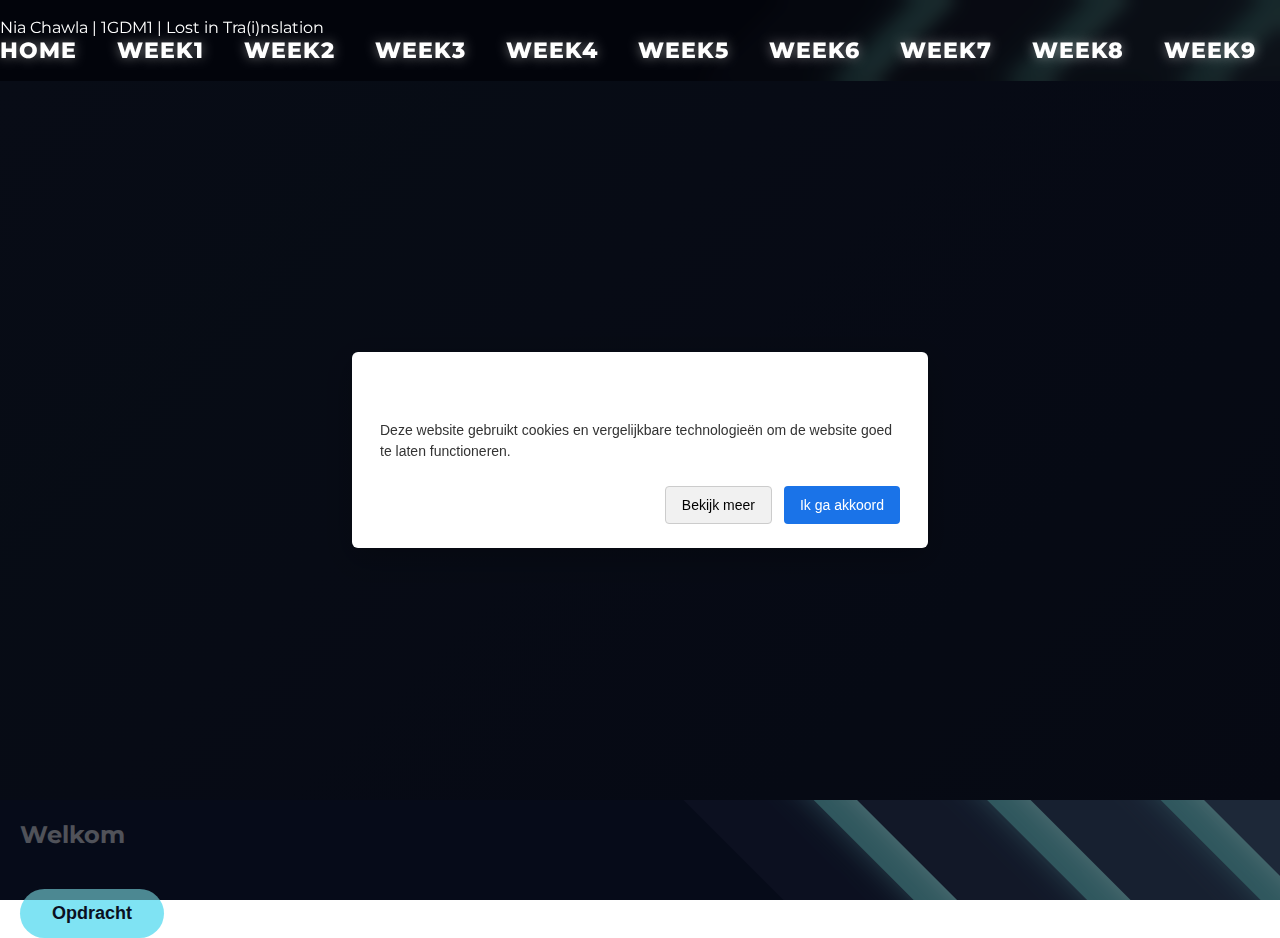
<file: index.html>
<!DOCTYPE html>
<html lang="en">
<head>
    <meta charset="UTF-8">
    <meta name="viewport" content="width=device-width, initial-scale=1.0">
    <title>Home</title>

    <link rel="stylesheet" href="assets/styles.css">
    <link rel="stylesheet" href="assets/flexboxes.css">
    <link rel="stylesheet" href="assets/nav.css">
    <link rel="stylesheet" href="assets/typography.css">

    <!-- Cookie CSS (mag ook in styles.css) -->
    <style>
        #cookie-overlay {
            display: none;
            position: fixed;
            inset: 0;
            background: rgba(0, 0, 0, 0.4);
            z-index: 9999;
            align-items: center;
            justify-content: center;
        }

        #cookie-modal {
            background: #ffffff;
            padding: 24px 28px;
            max-width: 520px;
            border-radius: 6px;
            box-shadow: 0 10px 30px rgba(0, 0, 0, 0.2);
        }

        .cookie-buttons {
            display: flex;
            justify-content: flex-end;
            gap: 12px;
            margin-top: 24px;
        }

        .cookie-buttons button {
            padding: 10px 16px;
            cursor: pointer;
        }

        .cookie-buttons .primary {
            background: #1a73e8;
            color: white;
            border: none;
        }

        .cookie-buttons .secondary {
            background: #f1f1f1;
            border: 1px solid #ccc;
        }
    </style>
</head>

<body>

<!-- ⭐ COOKIE VENSTER -->
<div id="cookie-overlay">
    <div id="cookie-modal">
        <h2>Voordat u doorgaat</h2>
        <p>
            Deze website gebruikt cookies en vergelijkbare technologieën om de
            website goed te laten functioneren.
        </p>

        <div class="cookie-buttons">
            <button class="secondary">Bekijk meer</button>
            <button class="primary" onclick="closeCookie()">Ik ga akkoord</button>
        </div>
    </div>
</div>

<!-- ⭐ NAVIGATION BAR -->
<nav class="navbar">
    <div class="nav-title">Nia Chawla | 1GDM1 | Lost in Tra(i)nslation</div>
    <ul>
        <li><a href="index.html">home</a></li>
        <li><a href="week1.html">week1</a></li>
        <li><a href="week2.html">week2</a></li>
        <li><a href="week3.html">week3</a></li>
        <li><a href="week4.html">week4</a></li>
        <li><a href="week5.html">week5</a></li>
        <li><a href="week6.html">week6</a></li>
        <li><a href="week7.html">week7</a></li>
        <li><a href="week8.html">week8</a></li>
        <li><a href="week9.html">week9</a></li>
        <li><a href="week10.html">week10</a></li>
        <li><a href="week11.html">week11</a></li>
    </ul>
</nav>

<!-- ⭐ HERO SECTION -->
<section class="hero">
    <h1>Home</h1>
</section>

<!-- ⭐ CONTENT -->
<div class="container">
    <h2>Welkom</h2>

    <button class="opdracht-btn" onclick="openOpdrachtModal()">
        Opdracht
    </button>

    <div class="two-columns">
        <div class="column"></div>
        <div class="column"></div>
    </div>
</div>

<!-- ⭐ OPDRACHT MODAL -->
<div id="opdrachtModal" class="modal">
    <div class="modal-inner">
        <span class="close" onclick="closeOpdrachtModal()">&times;</span>

        <div class="modal-text wide">
            <h2>Opdracht</h2>
            <p>
                De opdracht draait om het ontwerpen van drie types informatieschermen
                voor een Belgisch treinstation (vertrekborden, perronschermen en
                passagiers-/wegwijsschermen).
            </p>
        </div>
    </div>
</div>

<!-- ⭐ SCRIPTS -->
<script>
    // Opdracht modal
    function openOpdrachtModal() {
        document.getElementById("opdrachtModal").style.display = "flex";
    }

    function closeOpdrachtModal() {
        document.getElementById("opdrachtModal").style.display = "none";
    }

    document.getElementById("opdrachtModal").addEventListener("click", (e) => {
        if (e.target.id === "opdrachtModal") {
            closeOpdrachtModal();
        }
    });

    // Cookie logic
    document.addEventListener("DOMContentLoaded", function () {
        const overlay = document.getElementById("cookie-overlay");
        const cookieAccepted = localStorage.getItem("cookieAccepted");

        if (cookieAccepted !== "true") {
            overlay.style.display = "flex";
        }
    });

    function closeCookie() {
        localStorage.setItem("cookieAccepted", "true");
        document.getElementById("cookie-overlay").style.display = "none";
    }
</script>

</body>
</html>
</file>
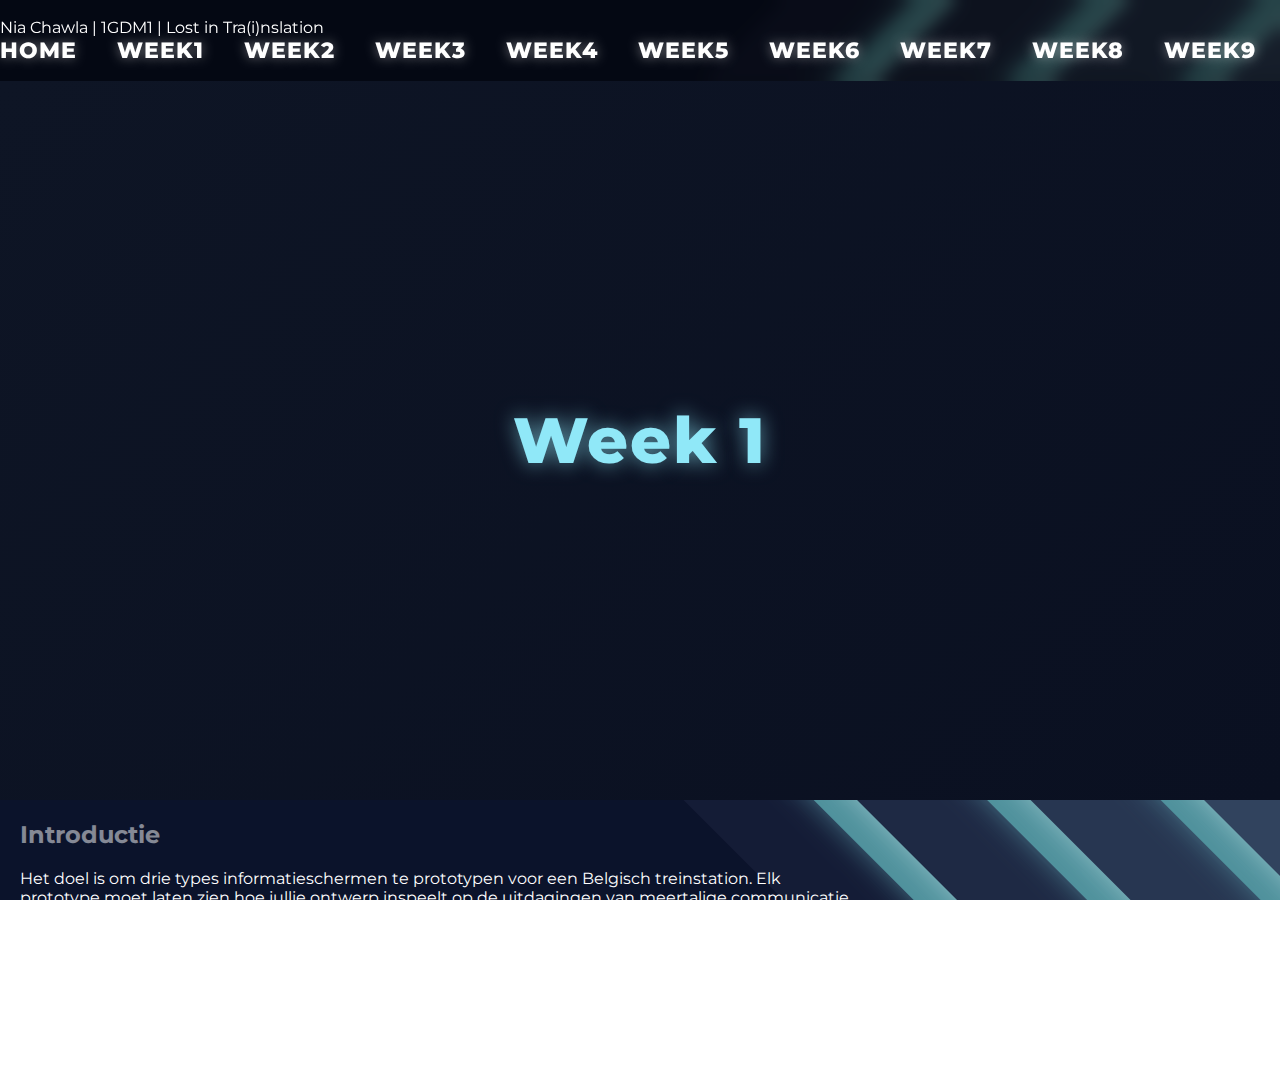
<file: week1.html>
<!DOCTYPE html>
<html lang="en">

<head>
    <meta charset="UTF-8">
    <meta name="viewport" content="width=device-width, initial-scale=1.0">
    <title>Week 1</title>

    <!-- CSS -->
    <link rel="stylesheet" href="assets/styles.css">
    <link rel="stylesheet" href="assets/flexboxes.css">
    <link rel="stylesheet" href="assets/nav.css">
    <link rel="stylesheet" href="assets/typography.css">
</head>

<body>

    <!-- ⭐ NAVIGATION BAR -->
    <nav class="navbar">
            <div class="nav-title">Nia Chawla | 1GDM1 | Lost in Tra(i)nslation</div>
        <ul>
            <li><a href="index.html">Home</a></li>
            <li><a href="week1.html">Week1</a></li>
            <li><a href="week2.html">Week2</a></li>
            <li><a href="week3.html">Week3</a></li>
            <li><a href="week4.html">Week4</a></li>
            <li><a href="week5.html">Week5</a></li>
            <li><a href="week6.html">Week6</a></li>
            <li><a href="week7.html">Week7</a></li>
            <li><a href="week8.html">Week8</a></li>
            <li><a href="week9.html">week9</a></li>
            <li><a href="week10.html">week10</a></li>
            <li><a href="week11.html">week11</a></li>
        </ul>
    </nav>

    <!-- ⭐ HERO SECTION -->
    <section class="hero">
        <h1>Week 1</h1>
    </section>

    <!-- ⭐ CONTENT -->
    <div class="container">
        <h2>Introductie</h2>
        <p>Het doel is om drie types
informatieschermen te prototypen voor een Belgisch treinstation. Elk prototype moet
laten zien hoe jullie ontwerp inspeelt op de uitdagingen van meertalige communicatie,
toegankelijkheid en bruikbaarheid.
Vertrekbord-scherm:
Toont aankomende treinen,
vertrektijden, bestemmingen en
perronnummers. Hoe kan dit duidelijk en
toegankelijk worden gemaakt in
Nederlands, Frans en Duits, ondersteund
door visuele aanwijzingen?
Perron-informatiescherm:
Geeft real-time updates over aankomsten,
vertragingen of last-minute
perronwijzigingen. Hoe kan het ontwerp
verwarring verminderen en duidelijkheid
bieden onder tijdsdruk?
Passagiersinformatie- / Wegwijsscherm:
Biedt contextuele informatie zoals
stationsnavigatie, aansluitingen of
noodmeldingen. Hoe kunnen symbolen
of niet-verbale elementen (iconen,
kleuren, lay-out) passagiers
ondersteunen die de taal niet spreken?
</p>

        <div class="two-columns">
            <div class="column"></div>
            <div class="column"></div>
        </div>
    </div>

</body>

</html>
</file>
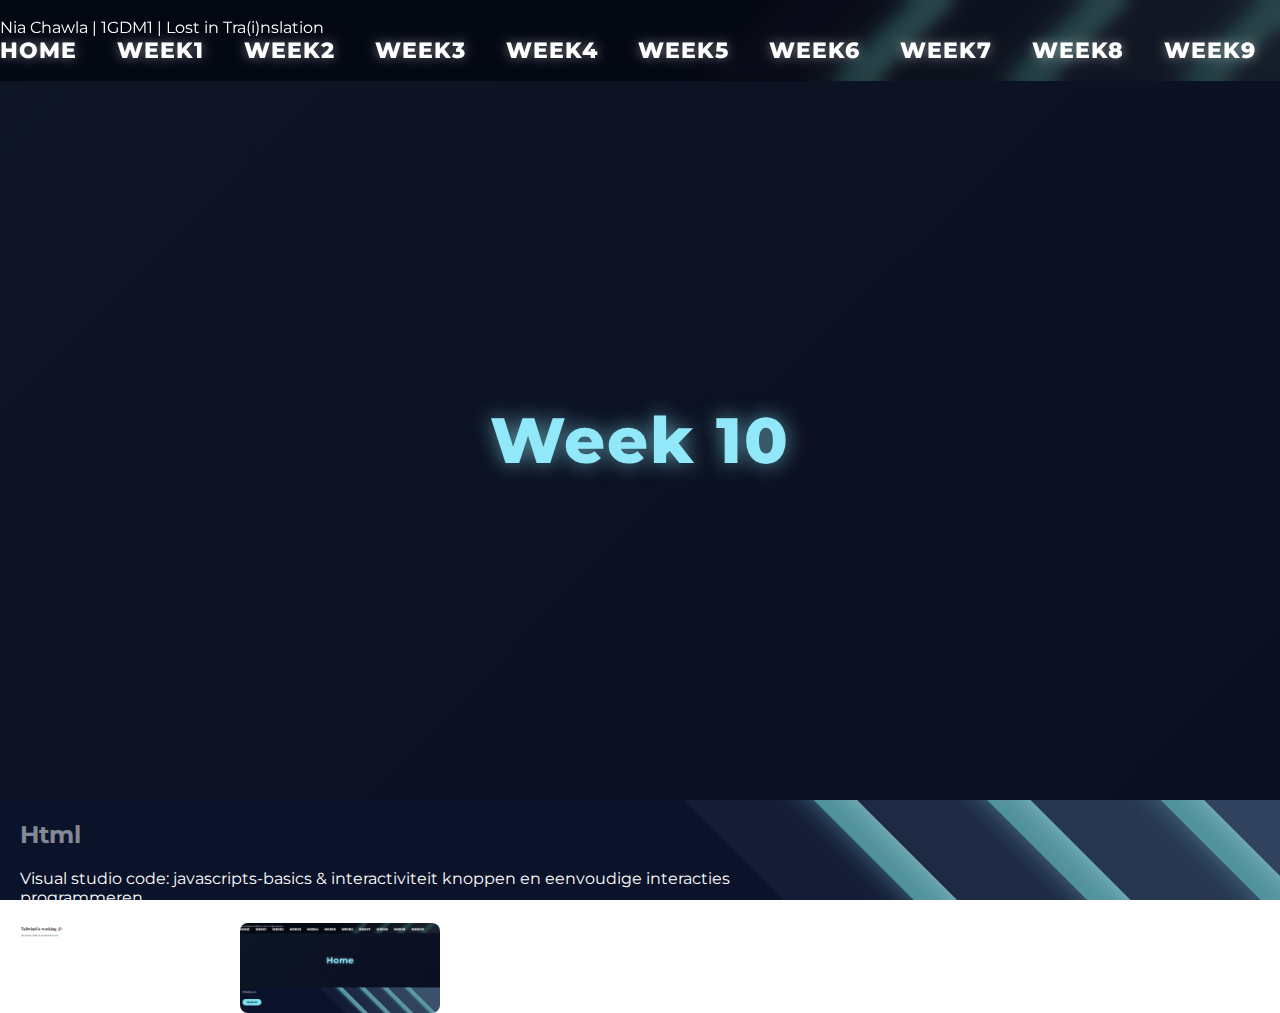
<file: week10.html>
<html lang="en">
<head>
    <meta charset="UTF-8">
    <meta name="viewport" content="width=device-width, initial-scale=1.0">
    <title>HTML & CSS</title>

    <!-- Link to your CSS file -->
    <link rel="stylesheet" href="assets/styles.css">
    <link rel="stylesheet" href="assets/flexboxes.css">
    <link rel="stylesheet" href="assets/nav.css">
    <link rel="stylesheet" href="assets/typography.css">
</head>
<body>
              <!-- ⭐ NAVIGATION BAR -->
    <nav class="navbar">
            <div class="nav-title">Nia Chawla | 1GDM1 | Lost in Tra(i)nslation</div>
        <ul>
            <li><a href="index.html">Home</a></li>
            <li><a href="week1.html">Week1</a></li>
            <li><a href="week2.html">Week2</a></li>
            <li><a href="week3.html">Week3</a></li>
            <li><a href="week4.html">Week4</a></li>
            <li><a href="week5.html">Week5</a></li>
            <li><a href="week6.html">Week6</a></li>
            <li><a href="week7.html">Week7</a></li>
            <li><a href="week8.html">Week8</a></li>
            <li><a href="week9.html">week9</a></li>
            <li><a href="week10.html">week10</a></li>
            <li><a href="week11.html">week11</a></li>       
        </ul>
    </nav>

    <!-- ⭐ HERO SECTION -->
    <section class="hero">
        <h1>Week 10</h1>
    </section>

    <!-- ⭐ CONTENT -->
    <div class="container">
        <h2>Html</h2>
        <p>Visual studio code: javascripts-basics & interactiviteit knoppen en eenvoudige interacties programmeren </p>

        <div class="screens-row">
            <img src="assets/treinscherm4.jpg" class="thumb"
                 data-text="Het eerste werkende tailwind document, vanaf hier kan ik mijn website gaan bouwen. Ik gooi mijn website document in het tailwind document en begin meer aanpassingen te maken. Werkende knoppen, werkende weken, home knop.">
                 <img src="assets/treinscherm5.jpg" class="thumb"
                 data-text="Het eerste werkende tailwind document, vanaf hier kan ik mijn website gaan bouwen. Ik gooi mijn website document in het tailwind document en begin meer aanpassingen te maken. Werkende knoppen, werkende weken, home knop.">
        </div>

    </div>

    <!-- ⭐ MODAL -->
    <div id="imgModal" class="modal">
        <span class="close" onclick="closeModal()">&times;</span>
        <span class="arrow left" onclick="prevImage()">&#10094;</span>
        <span class="arrow right" onclick="nextImage()">&#10095;</span>

        <div class="modal-inner">
            <img class="modal-content" id="modalImage">
            <div class="modal-text" id="modalText"></div>
        </div>
    </div>

    <script>
        const images = Array.from(document.querySelectorAll('.thumb'));
        let currentIndex = 0;

        images.forEach((img, index) => {
            img.addEventListener("click", () => {
                currentIndex = index;
                openModal(img.src, img.dataset.text);
            });
        });

        function openModal(src, text) {
            document.getElementById("modalImage").src = src;
            document.getElementById("modalText").textContent = text;
            document.getElementById("imgModal").style.display = "flex";
        }

        function closeModal() {
            document.getElementById("imgModal").style.display = "none";
        }

        function nextImage() {
            currentIndex = (currentIndex + 1) % images.length;
            const img = images[currentIndex];
            openModal(img.src, img.dataset.text);
        }

        function prevImage() {
            currentIndex = (currentIndex - 1 + images.length) % images.length;
            const img = images[currentIndex];
            openModal(img.src, img.dataset.text);
        }

        document.getElementById("imgModal").addEventListener("click", (e) => {
            if (e.target.id === "imgModal") closeModal();
        });
    </script>

</body>
</html>
</file>
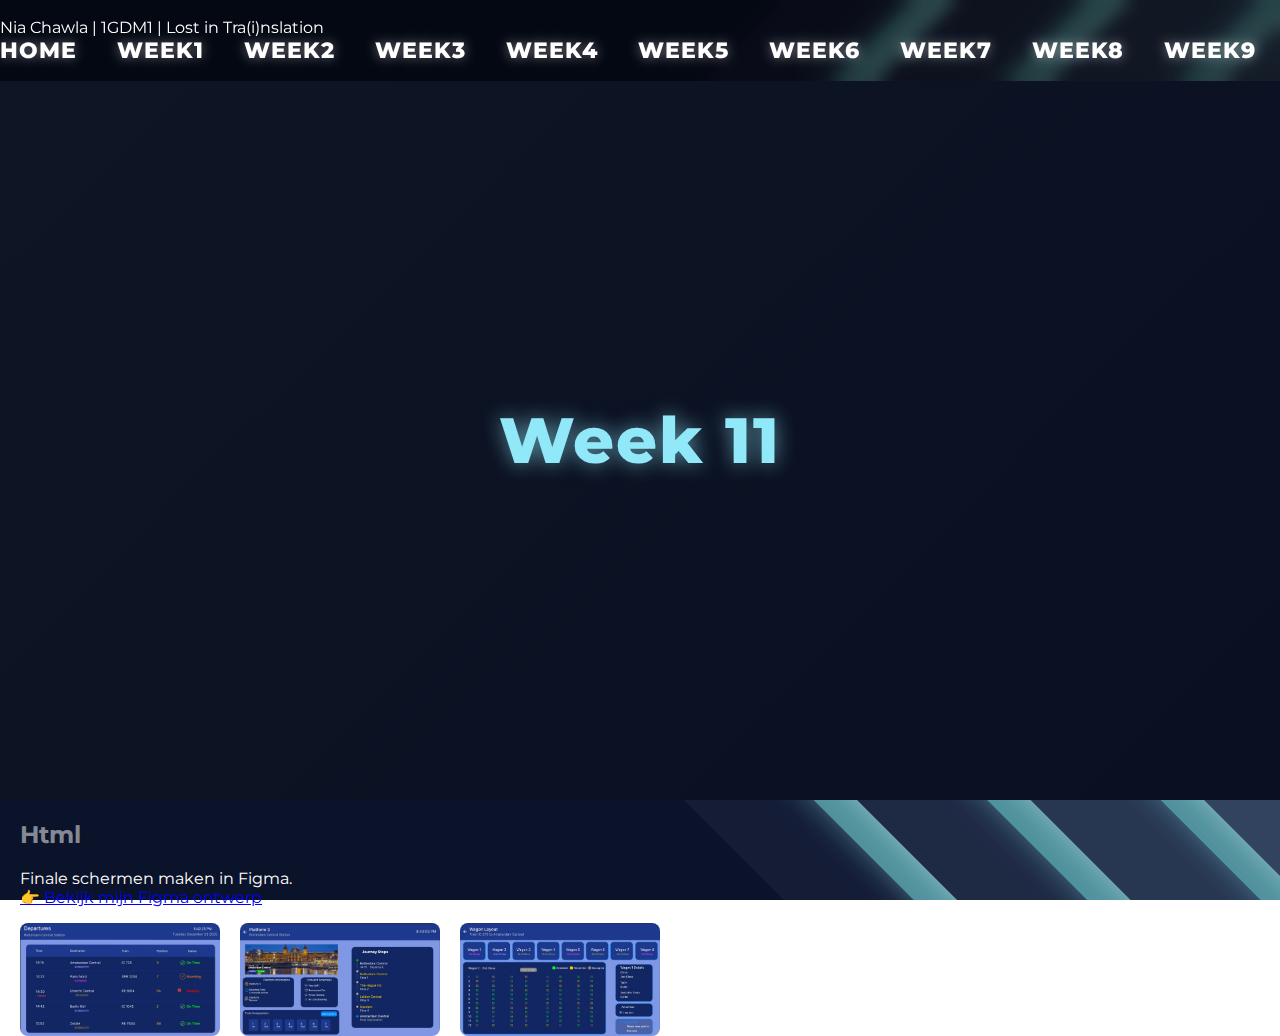
<file: week11.html>
<html lang="en">
<head>
    <meta charset="UTF-8">
    <meta name="viewport" content="width=device-width, initial-scale=1.0">
    <title>HTML & CSS</title>

    <!-- Link to your CSS file -->
    <link rel="stylesheet" href="assets/styles.css">
    <link rel="stylesheet" href="assets/flexboxes.css">
    <link rel="stylesheet" href="assets/nav.css">
    <link rel="stylesheet" href="assets/typography.css">
</head>
<body>
              <!-- ⭐ NAVIGATION BAR -->
    <nav class="navbar">
            <div class="nav-title">Nia Chawla | 1GDM1 | Lost in Tra(i)nslation</div>
        <ul>
            <li><a href="index.html">Home</a></li>
            <li><a href="week1.html">Week1</a></li>
            <li><a href="week2.html">Week2</a></li>
            <li><a href="week3.html">Week3</a></li>
            <li><a href="week4.html">Week4</a></li>
            <li><a href="week5.html">Week5</a></li>
            <li><a href="week6.html">Week6</a></li>
            <li><a href="week7.html">Week7</a></li>
            <li><a href="week8.html">Week8</a></li>
            <li><a href="week9.html">week9</a></li>
            <li><a href="week10.html">week10</a></li>
            <li><a href="week11.html">week11</a></li>        
        </ul>
    </nav>

    <!-- ⭐ HERO SECTION -->
    <section class="hero">
        <h1>Week 11</h1>
    </section>

    <!-- ⭐ CONTENT -->
    <div class="container">
        <h2>Html</h2>
        <p>
    Finale schermen maken in Figma. <br>
    <a href="https://www.figma.com/proto/dVjemvC5xJDuDlchLwNRuI/Figma-schermen?node-id=83-370&p=f&t=5tNjx4DAnwxpsGTj-1&scaling=contain&content-scaling=fixed&page-id=0%3A1"
       target="_blank">
        👉 Bekijk mijn Figma ontwerp
    </a>
</p>


        <div class="screens-row">
            <img src="assets/treinscherm6.jpg" class="thumb"
                 data-text="Mijn officiele vertrekbord. Volledig werkend en interactief, heel overzichtelijk en duidelijk. Goede kleuren combinatie, volledig mijn stijl. De icoontjes zijn voor extra duidelijkheid toegevoegd. Je kan ook zien welke trein vertraging heeft.">
            <img src="assets/treinscherm7.jpg" class="thumb"
                 data-text="Mijn perronbord, ook interactief en werkend, mooie foto's van het van het station van de eindhalte, zodat het duidelijk is waar ze naartoe gaan. Er staat duidelijk wat er in de trein beschikbaar is, de layout van de wagonnen is ook beschikbaar via een knop.">
                 <img src="assets/treinscherm8.jpg" class="thumb"
                 data-text="Het wagon scherm, 2 wagonnen zijn interactief gewoon voor variatie aan te tonen. De stoelen zijn overzichtelijk aan getoond bij elke wagon. Je kan ook zien welke stoelen beschikbaar, gereseveerd, of bezet zijn.">     
        </div>

    </div>

    <!-- ⭐ MODAL -->
    <div id="imgModal" class="modal">
        <span class="close" onclick="closeModal()">&times;</span>
        <span class="arrow left" onclick="prevImage()">&#10094;</span>
        <span class="arrow right" onclick="nextImage()">&#10095;</span>

        <div class="modal-inner">
            <img class="modal-content" id="modalImage">
            <div class="modal-text" id="modalText"></div>
        </div>
    </div>

    <script>
        const images = Array.from(document.querySelectorAll('.thumb'));
        let currentIndex = 0;

        images.forEach((img, index) => {
            img.addEventListener("click", () => {
                currentIndex = index;
                openModal(img.src, img.dataset.text);
            });
        });

        function openModal(src, text) {
            document.getElementById("modalImage").src = src;
            document.getElementById("modalText").textContent = text;
            document.getElementById("imgModal").style.display = "flex";
        }

        function closeModal() {
            document.getElementById("imgModal").style.display = "none";
        }

        function nextImage() {
            currentIndex = (currentIndex + 1) % images.length;
            const img = images[currentIndex];
            openModal(img.src, img.dataset.text);
        }

        function prevImage() {
            currentIndex = (currentIndex - 1 + images.length) % images.length;
            const img = images[currentIndex];
            openModal(img.src, img.dataset.text);
        }

        document.getElementById("imgModal").addEventListener("click", (e) => {
            if (e.target.id === "imgModal") closeModal();
        });
    </script>

</body>
</html>
</file>
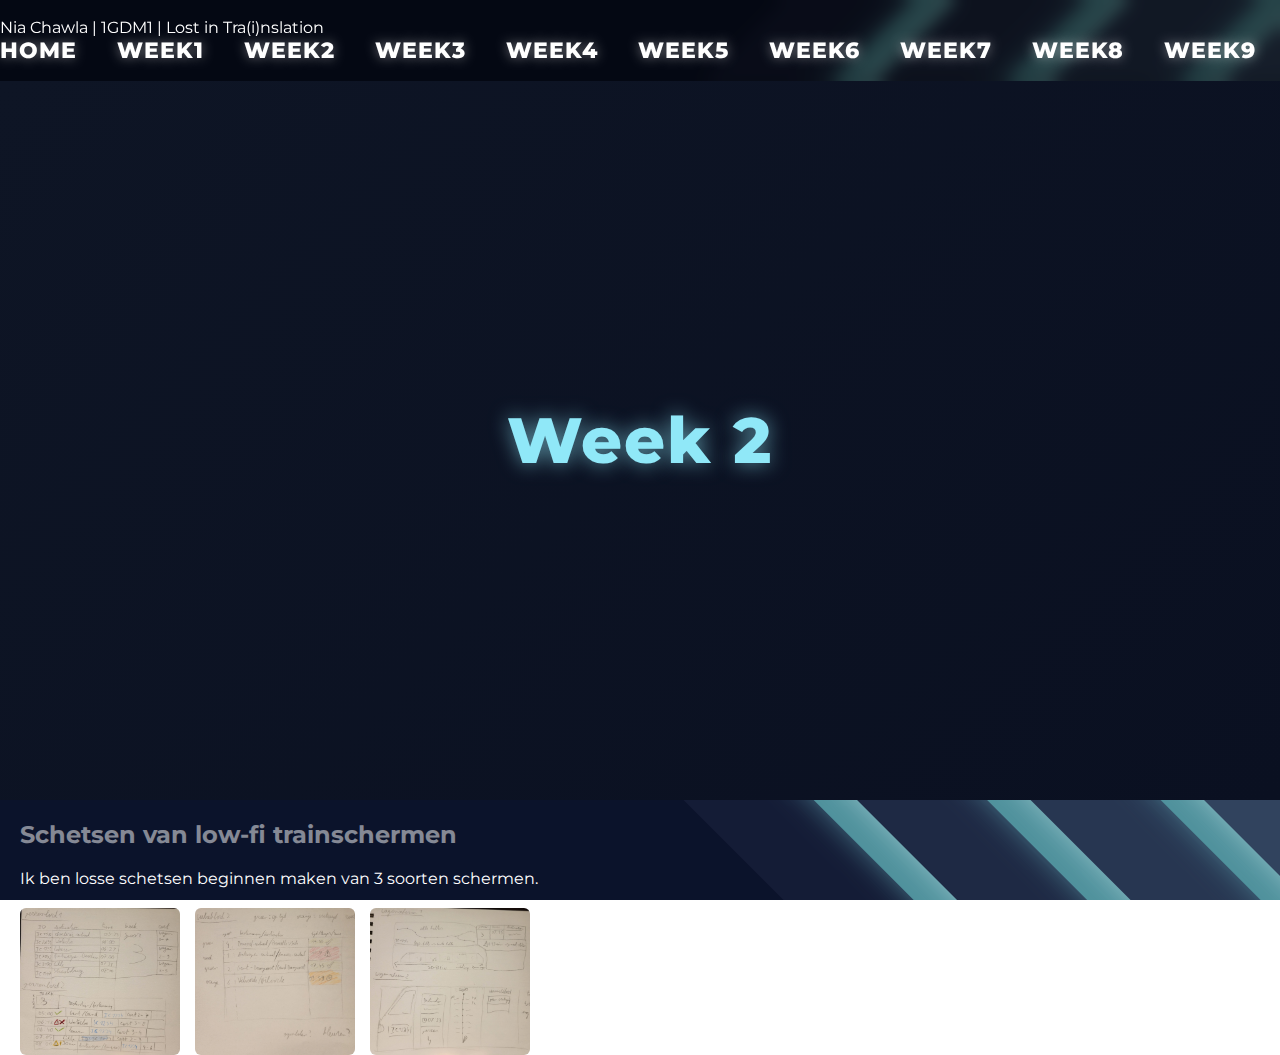
<file: week2.html>
<!DOCTYPE html>
<html lang="en">
<head>
    <meta charset="UTF-8">
    <meta name="viewport" content="width=device-width, initial-scale=1.0">
    <title>Week 2</title>

    <!-- CSS -->
    <link rel="stylesheet" href="assets/styles.css">
    <link rel="stylesheet" href="assets/flexboxes.css">
    <link rel="stylesheet" href="assets/nav.css">
    <link rel="stylesheet" href="assets/typography.css">

    <style>
        .screens-row {
            display: flex;
            gap: 15px;
            margin-top: 20px;
        }

        .thumb {
            width: 160px;
            cursor: pointer;
            border-radius: 6px;
            transition: 0.2s;
        }

        .thumb:hover {
            transform: scale(1.05);
        }

        .modal {
            display: none;
            position: fixed;
            inset: 0;
            background: rgba(0, 0, 0, 0.85);
            justify-content: center;
            align-items: center;
            z-index: 9999;
        }

        .modal-inner {
            display: flex;
            gap: 20px;
            background: rgba(39, 38, 38, 0.37);
            padding: 20px;
            border-radius: 8px;
            max-width: 80%;
        }

        /* Zorg dat modal BOVEN de navbar komt */
.modal {
    display: none;
    position: fixed;
    inset: 0;
    background: rgba(0, 0, 0, 0.85);
    justify-content: center;
    align-items: center;
    z-index: 99999; /* hoger dan navbar */
}

/* Afbeelding mooi laten passen */
.modal-content {
    width: auto;
    height: auto;
    max-width: 90vw;   /* veel breder */
    max-height: 90vh;  /* iets hoger */
    object-fit: contain;
    border-radius: 6px;
}

/* Close button altijd zichtbaar */
.close {
    position: fixed;
    top: 20px;
    right: 30px;
    font-size: 45px;
    color: white;
    cursor: pointer;
    z-index: 999999; /* helemaal bovenaan */
        }

        .modal-text {
            width: 250px;
            font-size: 16px;
            color: #ffffff;
        }

        .close {
            position: fixed;
            top: 20px;
            right: 30px;
            font-size: 40px;
            color: white;
            cursor: pointer;
        }

        .arrow {
            font-size: 50px;
            color: white;
            cursor: pointer;
            position: absolute;
            top: 50%;
            transform: translateY(-50%);
        }

        .left { left: 30px; }
        .right { right: 30px; }
    </style>
</head>

<body>

    <!-- ⭐ NAVIGATION BAR -->
    <nav class="navbar">
            <div class="nav-title">Nia Chawla | 1GDM1 | Lost in Tra(i)nslation</div>
        <ul> 
            <li><a href="index.html">Home</a></li>
            <li><a href="week1.html">Week1</a></li>
            <li><a href="week2.html">Week2</a></li>
            <li><a href="week3.html">Week3</a></li>
            <li><a href="week4.html">Week4</a></li>
            <li><a href="week5.html">Week5</a></li>
            <li><a href="week6.html">Week6</a></li>
            <li><a href="week7.html">Week7</a></li>
            <li><a href="week8.html">Week8</a></li>
            <li><a href="week9.html">week9</a></li>
            <li><a href="week10.html">week10</a></li>
            <li><a href="week11.html">week11</a></li>
        </ul>
    </nav>

    <!-- ⭐ HERO SECTION -->
    <section class="hero">
        <h1>Week 2</h1>
    </section>

    <!-- ⭐ CONTENT -->
    <div class="container">
        <h2>Schetsen van low-fi trainschermen</h2>
        <p>Ik ben losse schetsen beginnen maken van 3 soorten schermen.</p>

        <div class="screens-row">
            <img src="assets/Screenshot1.jpeg" class="thumb"
                 data-text="Mijn eerste schetsen van perron borden met basisinfo zoals tijd, bestemming en spoor. Kleuren en iconen gemengd want dat is simpel en begrijpbaar voor iedereen.">

            <img src="assets/Screenshot2.jpeg" class="thumb"
                 data-text="Een schets van een vertrekbord. Low-fi maar duidelijk. Meerdere aanpassingen nodig zoals specifieke belangrijke details, kleurcodes en iconen.">

            <img src="assets/Screenshot3.jpeg" class="thumb"
                 data-text="Twee schetsen van wagonschermen: wagonverdeling, begin/eindhaltes, route, treinnummer, icoontjes voor fietsers/rolstoelen en extra informatie.">
        </div>
    </div>

    <!-- ⭐ MODAL -->
    <div id="imgModal" class="modal">
        <span class="close" onclick="closeModal()">&times;</span>
        <span class="arrow left" onclick="prevImage()">&#10094;</span>
        <span class="arrow right" onclick="nextImage()">&#10095;</span>

        <div class="modal-inner">
            <img class="modal-content" id="modalImage">
            <div class="modal-text" id="modalText"></div>
        </div>
    </div>

    <script>
        const images = Array.from(document.querySelectorAll('.thumb'));
        let currentIndex = 0;

        images.forEach((img, index) => {
            img.addEventListener("click", () => {
                currentIndex = index;
                openModal(img.src, img.dataset.text);
            });
        });

        function openModal(src, text) {
            document.getElementById("modalImage").src = src;
            document.getElementById("modalText").textContent = text;
            document.getElementById("imgModal").style.display = "flex";
        }

        function closeModal() {
            document.getElementById("imgModal").style.display = "none";
        }

        function nextImage() {
            currentIndex = (currentIndex + 1) % images.length;
            const img = images[currentIndex];
            openModal(img.src, img.dataset.text);
        }

        function prevImage() {
            currentIndex = (currentIndex - 1 + images.length) % images.length;
            const img = images[currentIndex];
            openModal(img.src, img.dataset.text);
        }

        document.getElementById("imgModal").addEventListener("click", (e) => {
            if (e.target.id === "imgModal") closeModal();
        });
    </script>

</body>
</html>
</file>
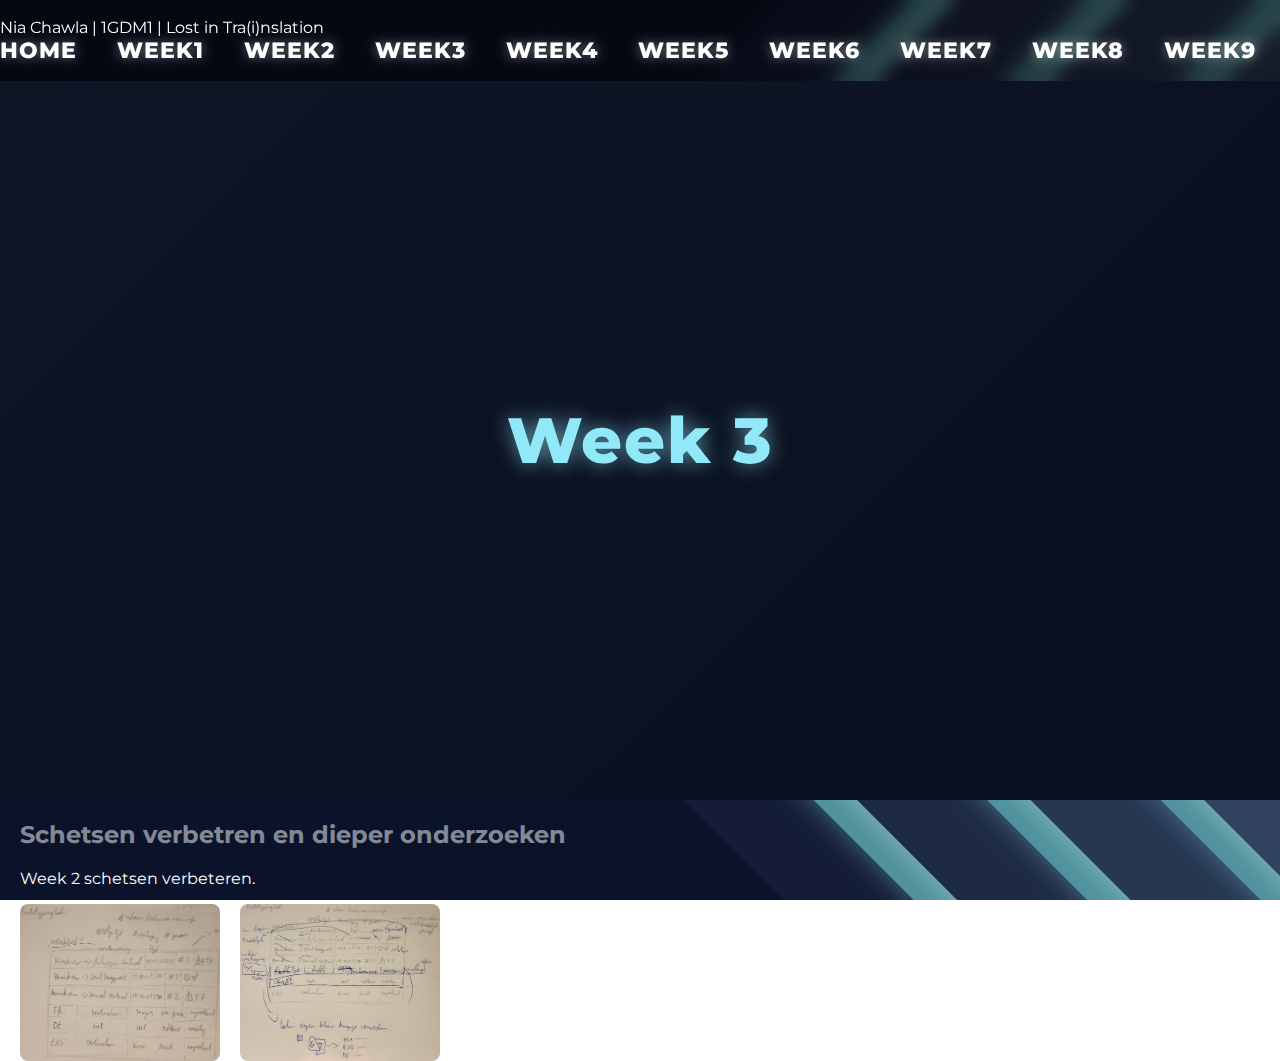
<file: week3.html>
<html lang="en">
<head>
    <meta charset="UTF-8">
    <meta name="viewport" content="width=device-width, initial-scale=1.0">
    <title>Week 3</title>

    <!-- CSS files -->
    <link rel="stylesheet" href="assets/styles.css">
    <link rel="stylesheet" href="assets/flexboxes.css">
    <link rel="stylesheet" href="assets/nav.css">
    <link rel="stylesheet" href="assets/typography.css">
</head>

<body>

    <!-- NAVIGATION (same as week1 & week2) -->
    <nav class="navbar">
            <div class="nav-title">Nia Chawla | 1GDM1 | Lost in Tra(i)nslation</div>
        <ul> 
            <li><a href="index.html">Home</a></li>
            <li><a href="week1.html">Week1</a></li>
            <li><a href="week2.html">Week2</a></li>
            <li><a href="week3.html">Week3</a></li>
            <li><a href="week4.html">Week4</a></li>
            <li><a href="week5.html">Week5</a></li>
            <li><a href="week6.html">Week6</a></li>
            <li><a href="week7.html">Week7</a></li>
            <li><a href="week8.html">Week8</a></li>
            <li><a href="week9.html">week9</a></li>
            <li><a href="week10.html">week10</a></li>
            <li><a href="week11.html">week11</a></li>
        </ul>
    </nav>

    <!-- ⭐ HERO SECTION -->
    <section class="hero">
        <h1>Week 3</h1>
    </section>

    <!-- ⭐ CONTENT -->
    <div class="container">
        <h2>Schetsen verbetren en dieper onderzoeken</h2>
        <p>Week 2 schetsen verbeteren.</p>

    <div class="screens-row">
            <img src="assets/screenshot5.jpeg" class="thumb"
                 data-text="Dit was een low-fi schets dat ik had gemaakt in week2. Die ben ik gaan bekijken en ben ik beginnen denken over wat er beter kan. Dus na een paar dingen verschuiven en schrappen, kreeg ik dit ->">

            <img src="assets/screenshot4.jpeg" class="thumb"
                 data-text="Mijn aangepaste, soort van geüpdatet schets van low-fi scherm. Ik heb de tijden als eerst gezet, dan locatie, dan trein nummer, perron en als laatste de status. Indien er iets is krijg je het bij de status en tijd te zien. Als er dan vertraging is komt er een rood getal onder de tijd. Ook denk ik er over na om een translate knop er in te verwerken dat je naar een keuze enu brengt van talen, en na die keuze krijg je hetzelfde vertrekbord te zien maar dan in de gekozen taal.">
        </div>
    </div>

    <!-- ⭐ MODAL -->
    <div id="imgModal" class="modal">
        <span class="close" onclick="closeModal()">&times;</span>
        <span class="arrow left" onclick="prevImage()">&#10094;</span>
        <span class="arrow right" onclick="nextImage()">&#10095;</span>

        <div class="modal-inner">
            <img class="modal-content" id="modalImage">
            <div class="modal-text" id="modalText"></div>
        </div>
    </div>

    <script>
        const images = Array.from(document.querySelectorAll('.thumb'));
        let currentIndex = 0;

        images.forEach((img, index) => {
            img.addEventListener("click", () => {
                currentIndex = index;
                openModal(img.src, img.dataset.text);
            });
        });

        function openModal(src, text) {
            document.getElementById("modalImage").src = src;
            document.getElementById("modalText").textContent = text;
            document.getElementById("imgModal").style.display = "flex";
        }

        function closeModal() {
            document.getElementById("imgModal").style.display = "none";
        }

        function nextImage() {
            currentIndex = (currentIndex + 1) % images.length;
            const img = images[currentIndex];
            openModal(img.src, img.dataset.text);
        }

        function prevImage() {
            currentIndex = (currentIndex - 1 + images.length) % images.length;
            const img = images[currentIndex];
            openModal(img.src, img.dataset.text);
        }

        document.getElementById("imgModal").addEventListener("click", (e) => {
            if (e.target.id === "imgModal") closeModal();
        });
    </script>

</body>
</html>
</file>
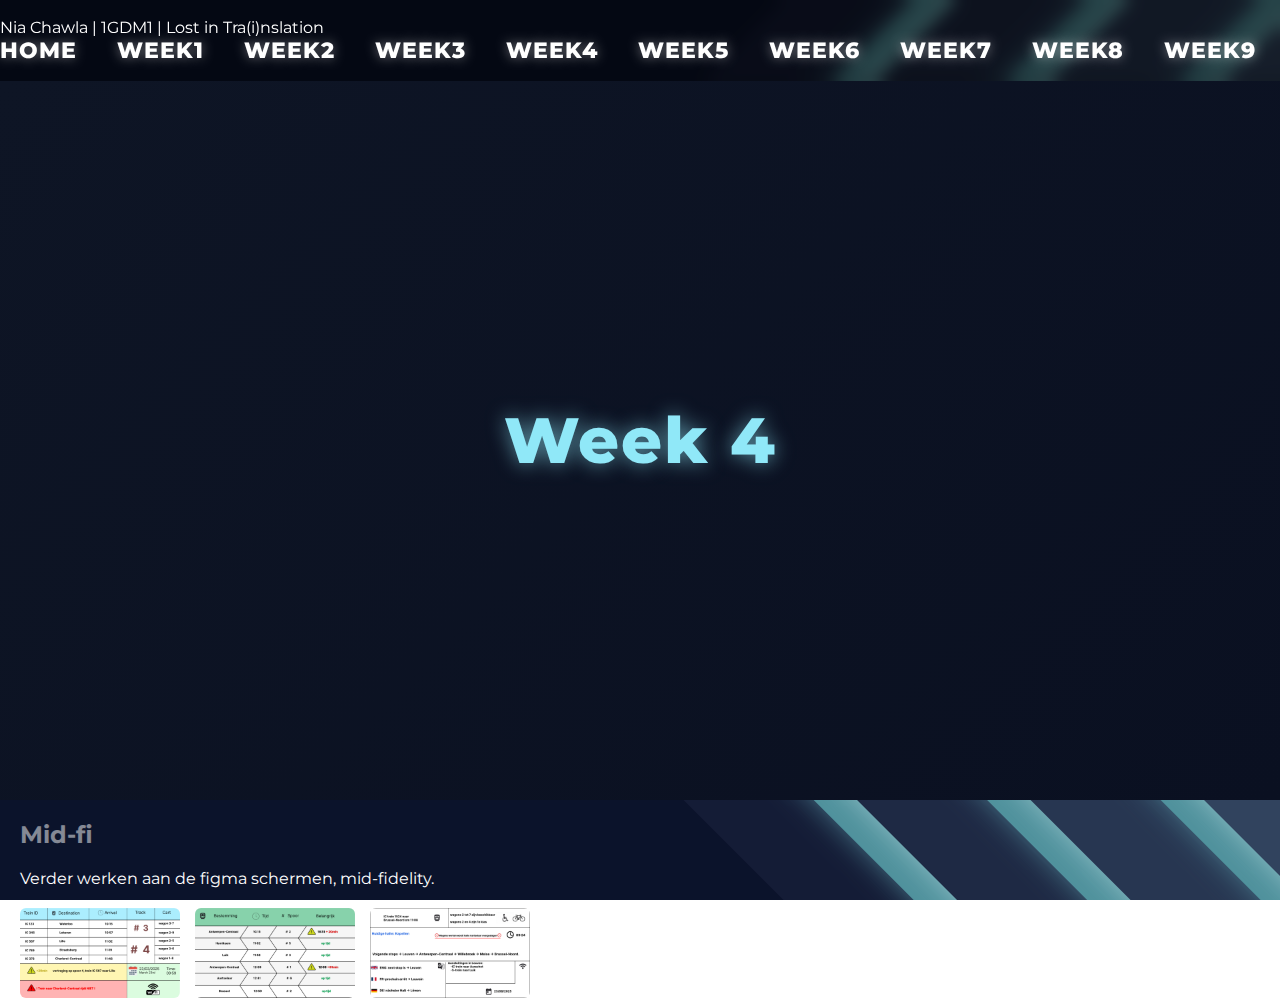
<file: week4.html>
<!DOCTYPE html>
<html lang="en">
<head>
    <meta charset="UTF-8">
    <meta name="viewport" content="width=device-width, initial-scale=1.0">
    <title>Week 4</title>

    <!-- CSS -->
    <link rel="stylesheet" href="assets/styles.css">
    <link rel="stylesheet" href="assets/flexboxes.css">
    <link rel="stylesheet" href="assets/nav.css">
    <link rel="stylesheet" href="assets/typography.css">

    <style>
        .screens-row {
            display: flex;
            gap: 15px;
            margin-top: 20px;
        }

        .thumb {
            width: 160px;
            cursor: pointer;
            border-radius: 6px;
            transition: 0.2s;
        }

        .thumb:hover {
            transform: scale(1.05);
        }

        .modal {
            display: none;
            position: fixed;
            inset: 0;
            background: rgba(0, 0, 0, 0.85);
            justify-content: center;
            align-items: center;
            z-index: 9999;
        }

        .modal-inner {
            display: flex;
            gap: 20px;
            background: rgba(39, 38, 38, 0.37);
            padding: 20px;
            border-radius: 8px;
            max-width: 80%;
        }

        /* Zorg dat modal BOVEN de navbar komt */
.modal {
    display: none;
    position: fixed;
    inset: 0;
    background: rgba(0, 0, 0, 0.85);
    justify-content: center;
    align-items: center;
    z-index: 99999; /* hoger dan navbar */
}

/* Afbeelding mooi laten passen */
.modal-content {
    width: auto;
    height: auto;
    max-width: 90vw;   /* veel breder */
    max-height: 90vh;  /* iets hoger */
    object-fit: contain;
    border-radius: 6px;
}

/* Close button altijd zichtbaar */
.close {
    position: fixed;
    top: 20px;
    right: 30px;
    font-size: 45px;
    color: white;
    cursor: pointer;
    z-index: 999999; /* helemaal bovenaan */

        }

        .modal-text {
            width: 250px;
            font-size: 16px;
            color: #ffffff;
        }

        .close {
            position: fixed;
            top: 20px;
            right: 30px;
            font-size: 40px;
            color: white;
            cursor: pointer;
        }

        .arrow {
            font-size: 50px;
            color: white;
            cursor: pointer;
            position: absolute;
            top: 50%;
            transform: translateY(-50%);
        }

        .left { left: 30px; }
        .right { right: 30px; }
    </style>
</head>

<body>

    <!-- ⭐ NAVIGATION BAR -->
    <nav class="navbar">
        <div class="nav-title">Nia Chawla | 1GDM1 | Lost in Tra(i)nslation</div>
        <ul>
            <li><a href="index.html">Home</a></li>
            <li><a href="week1.html">Week1</a></li>
            <li><a href="week2.html">Week2</a></li>
            <li><a href="week3.html">Week3</a></li>
            <li><a href="week4.html">Week4</a></li>
            <li><a href="week5.html">Week5</a></li>
            <li><a href="week6.html">Week6</a></li>
            <li><a href="week7.html">Week7</a></li>
            <li><a href="week8.html">Week8</a></li>
            <li><a href="week9.html">week9</a></li>
            <li><a href="week10.html">week10</a></li>
            <li><a href="week11.html">week11</a></li>
        </ul>
    </nav>

    <!-- ⭐ HERO SECTION -->
    <section class="hero">
        <h1>Week 4</h1>
    </section>

    <!-- ⭐ CONTENT -->
    <div class="container">
        <h2>Mid-fi</h2>
        <p>Verder werken aan de figma schermen, mid-fidelity.</p>

        <div class="screens-row">
            <img src="assets/treinscherm1.jpg" class="thumb"
                 data-text="Eerste mid-fi treinscherm met duidelijke secties en iconen. De verschillende locaties, perron nummers en trein nummers zijn duidelijk. De kleuren rood en groen tonen aan of het te laat is of gewoon op tijd.">
            <img src="assets/treinscherm2.jpg" class="thumb"
                 data-text="Mid-fi perronbord met een soort trap indeling. Simpel en duidelijk. Bestemmingen, trein nummers, tijden, status, allemaal aanwezig. Het nodige is er dus, het kon wel veel gedetailleerder.">
            <img src="assets/treinscherm3.jpg" class="thumb"
                 data-text="Zeer nuchter en saai wagonscherm. Het kon absoluut beter en dat is het ook geworden in mijn high-fi figma ontwerp. De info is er wel, maar de layout en kleuren zijn niet aantrekkelijk.">
        </div>

    </div>

    <!-- ⭐ MODAL -->
    <div id="imgModal" class="modal">
        <span class="close" onclick="closeModal()">&times;</span>
        <span class="arrow left" onclick="prevImage()">&#10094;</span>
        <span class="arrow right" onclick="nextImage()">&#10095;</span>

        <div class="modal-inner">
            <img class="modal-content" id="modalImage">
            <div class="modal-text" id="modalText"></div>
        </div>
    </div>

    <script>
        const images = Array.from(document.querySelectorAll('.thumb'));
        let currentIndex = 0;

        images.forEach((img, index) => {
            img.addEventListener("click", () => {
                currentIndex = index;
                openModal(img.src, img.dataset.text);
            });
        });

        function openModal(src, text) {
            document.getElementById("modalImage").src = src;
            document.getElementById("modalText").textContent = text;
            document.getElementById("imgModal").style.display = "flex";
        }

        function closeModal() {
            document.getElementById("imgModal").style.display = "none";
        }

        function nextImage() {
            currentIndex = (currentIndex + 1) % images.length;
            const img = images[currentIndex];
            openModal(img.src, img.dataset.text);
        }

        function prevImage() {
            currentIndex = (currentIndex - 1 + images.length) % images.length;
            const img = images[currentIndex];
            openModal(img.src, img.dataset.text);
        }

        document.getElementById("imgModal").addEventListener("click", (e) => {
            if (e.target.id === "imgModal") closeModal();
        });
    </script>

</body>
</html>
</file>
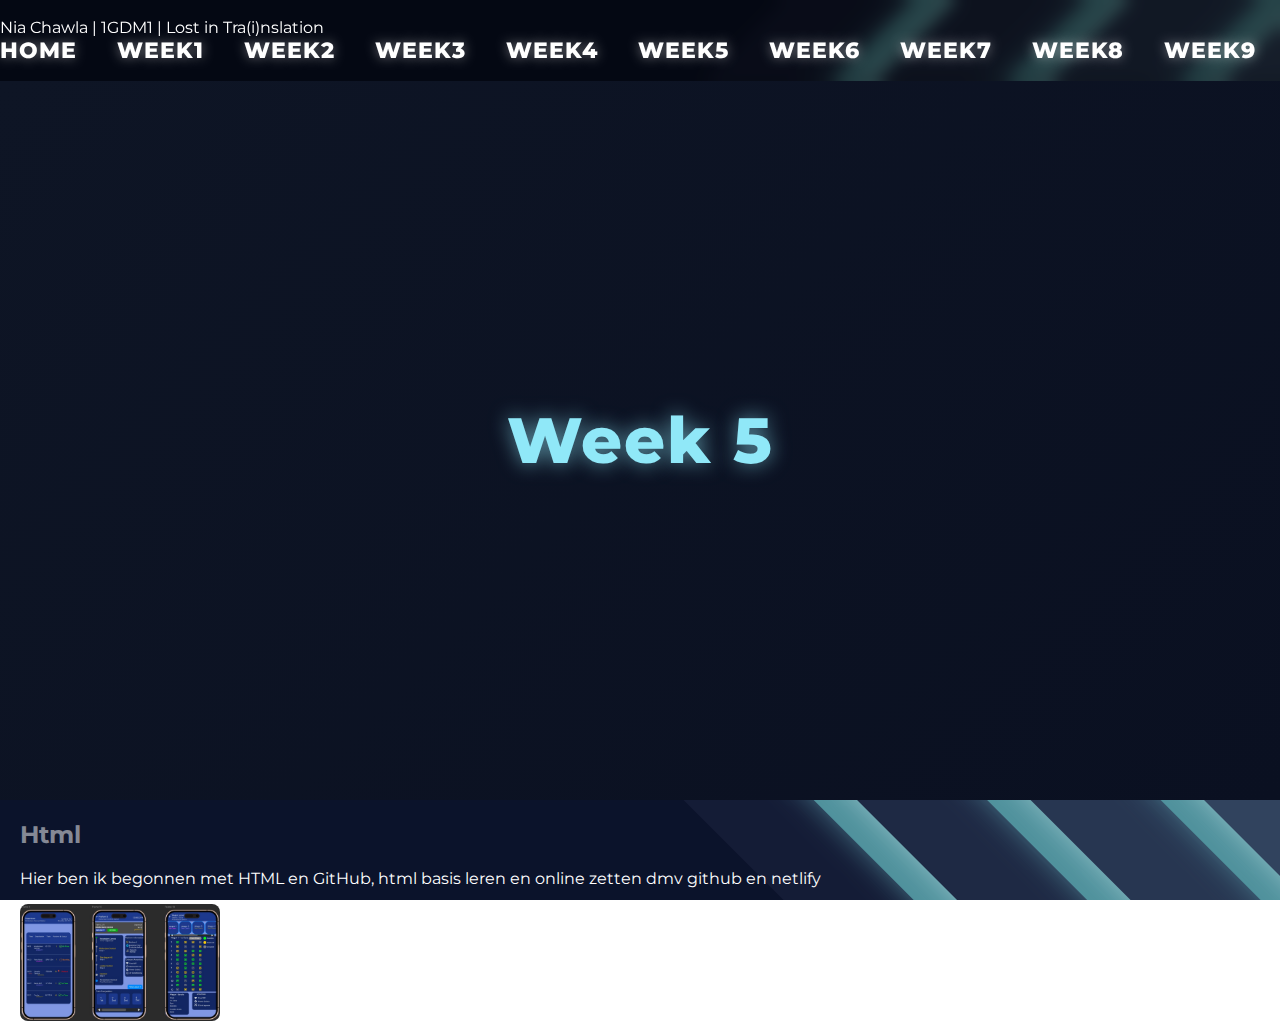
<file: week5.html>
<html lang="en">
<head>
    <meta charset="UTF-8">
    <meta name="viewport" content="width=device-width, initial-scale=1.0">
    <title>HTML & CSS</title>

    <!-- Link to your CSS file -->
    <link rel="stylesheet" href="assets/styles.css">
    <link rel="stylesheet" href="assets/flexboxes.css">
    <link rel="stylesheet" href="assets/nav.css">
    <link rel="stylesheet" href="assets/typography.css">
</head>
<body>

            <!-- ⭐ NAVIGATION BAR -->
    <nav class="navbar">
            <div class="nav-title">Nia Chawla | 1GDM1 | Lost in Tra(i)nslation</div>
        <ul>
            <li><a href="index.html">Home</a></li>
            <li><a href="week1.html">Week1</a></li>
            <li><a href="week2.html">Week2</a></li>
            <li><a href="week3.html">Week3</a></li>
            <li><a href="week4.html">Week4</a></li>
            <li><a href="week5.html">Week5</a></li>
            <li><a href="week6.html">Week6</a></li>
            <li><a href="week7.html">Week7</a></li>
            <li><a href="week8.html">Week8</a></li>
            <li><a href="week9.html">week9</a></li>
            <li><a href="week10.html">week10</a></li>
            <li><a href="week11.html">week11</a></li>
        </ul>
    </nav>

    <!-- ⭐ HERO SECTION -->
    <section class="hero">
        <h1>Week 5</h1>
    </section>

    <!-- ⭐ CONTENT -->
    <div class="container">
        <h2>Html</h2>
        <p>Hier ben ik begonnen met HTML en GitHub, html basis leren en online zetten dmv github en netlify</p>

        <div class="screens-row">
            <img src="assets/screenshot8.jpg" class="thumb"
                 data-text="Twee schetsen van wagonschermen: wagonverdeling, begin/eindhaltes, route, treinnummer, icoontjes voor fietsers/rolstoelen en extra informatie.">
        </div>
    </div>

    <!-- ⭐ MODAL -->
    <div id="imgModal" class="modal">
        <span class="close" onclick="closeModal()">&times;</span>
        <span class="arrow left" onclick="prevImage()">&#10094;</span>
        <span class="arrow right" onclick="nextImage()">&#10095;</span>

        <div class="modal-inner">
            <img class="modal-content" id="modalImage">
            <div class="modal-text" id="modalText"></div>
        </div>
    </div>

    <script>
        const images = Array.from(document.querySelectorAll('.thumb'));
        let currentIndex = 0;

        images.forEach((img, index) => {
            img.addEventListener("click", () => {
                currentIndex = index;
                openModal(img.src, img.dataset.text);
            });
        });

        function openModal(src, text) {
            document.getElementById("modalImage").src = src;
            document.getElementById("modalText").textContent = text;
            document.getElementById("imgModal").style.display = "flex";
        }

        function closeModal() {
            document.getElementById("imgModal").style.display = "none";
        }

        function nextImage() {
            currentIndex = (currentIndex + 1) % images.length;
            const img = images[currentIndex];
            openModal(img.src, img.dataset.text);
        }

        function prevImage() {
            currentIndex = (currentIndex - 1 + images.length) % images.length;
            const img = images[currentIndex];
            openModal(img.src, img.dataset.text);
        }

        document.getElementById("imgModal").addEventListener("click", (e) => {
            if (e.target.id === "imgModal") closeModal();
        });
    </script>

</body>
</html>
</file>
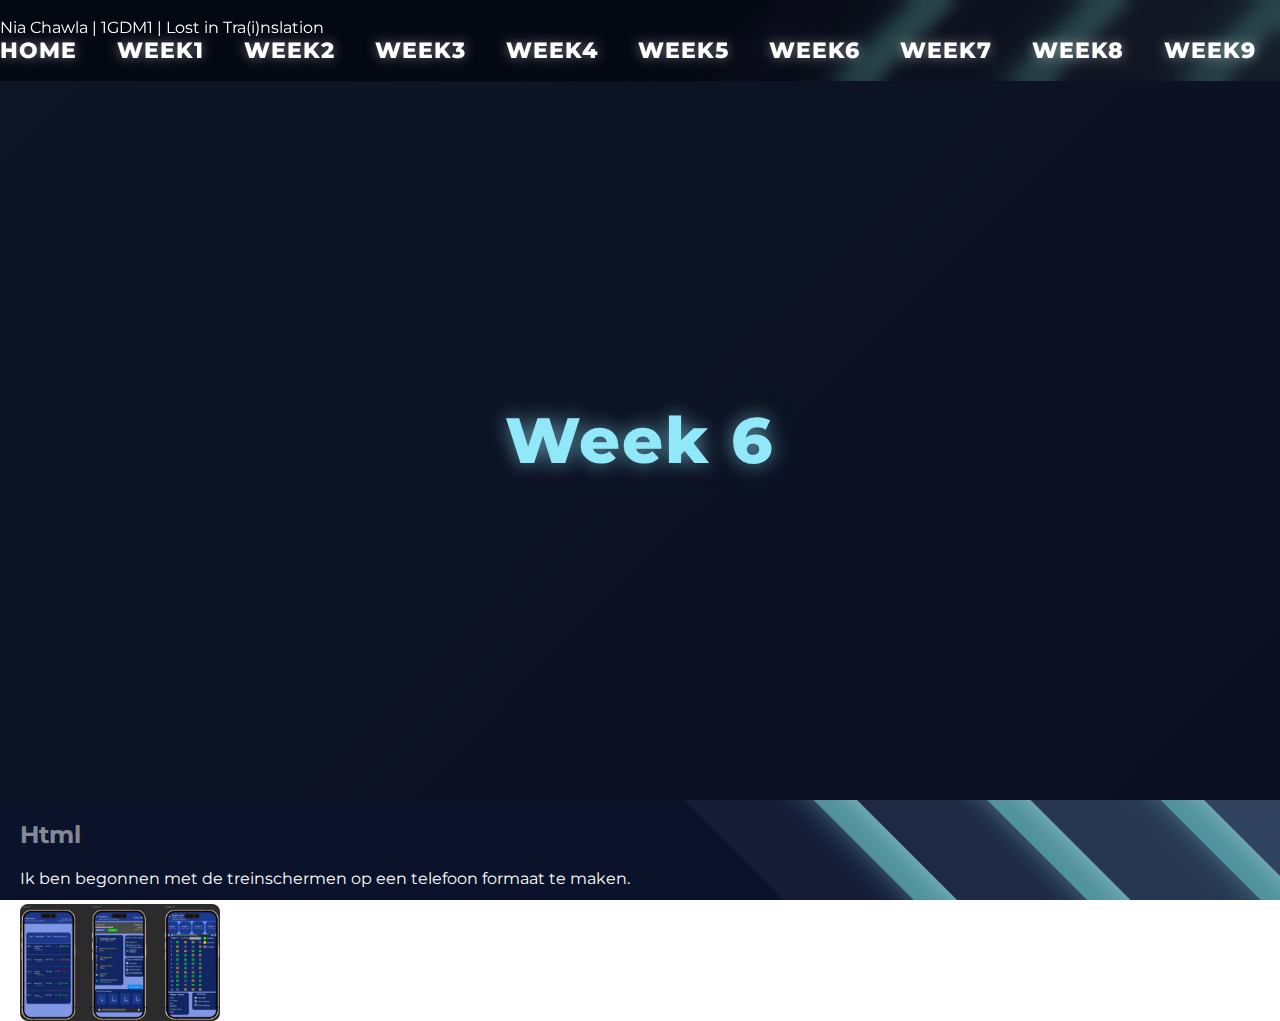
<file: week6.html>
<html lang="en">
<head>
    <meta charset="UTF-8">
    <meta name="viewport" content="width=device-width, initial-scale=1.0">
    <title>HTML & CSS</title>

    <!-- Link to your CSS file -->
    <link rel="stylesheet" href="assets/styles.css">
    <link rel="stylesheet" href="assets/flexboxes.css">
    <link rel="stylesheet" href="assets/nav.css">
    <link rel="stylesheet" href="assets/typography.css">
</head>
<body>
              <!-- ⭐ NAVIGATION BAR -->
    <nav class="navbar">
            <div class="nav-title">Nia Chawla | 1GDM1 | Lost in Tra(i)nslation</div>
        <ul>
            <li><a href="index.html">Home</a></li>
            <li><a href="week1.html">Week1</a></li>
            <li><a href="week2.html">Week2</a></li>
            <li><a href="week3.html">Week3</a></li>
            <li><a href="week4.html">Week4</a></li>
            <li><a href="week5.html">Week5</a></li>
            <li><a href="week6.html">Week6</a></li>
            <li><a href="week7.html">Week7</a></li>
            <li><a href="week8.html">Week8</a></li>
            <li><a href="week9.html">week9</a></li>
            <li><a href="week10.html">week10</a></li>
            <li><a href="week11.html">week11</a></li>
        </ul>
    </nav>

    <!-- ⭐ HERO SECTION -->
    <section class="hero">
        <h1>Week 6</h1>
    </section>

    <!-- ⭐ CONTENT -->
    <div class="container">
        <h2>Html</h2>
        <p>Ik ben begonnen met de treinschermen op een telefoon formaat te maken.</p>

       <div class="screens-row">
            <img src="assets/screenshot8.jpg" class="thumb"
                 data-text="In de zesde week begon ik met het ontwerpen van de telefoonversie van de treinschermen. Ik wilde mijn visuele stijl consistent houden met de eerdere ontwerpen die ik al gemaakt had, zodat alles één geheel zou vormen en duidelijk herkenbaar zou blijven binnen hetzelfde project. Omdat ik al een bepaalde sfeer, typografie en lay-out had ontwikkeld tijdens de voorgaande weken, koos ik ervoor om deze richting door te trekken naar de mobiele schermen. Het voelde logisch om hiermee verder te bouwen, omdat ik op die manier niet alleen tijd kon besparen, maar ook een professioneler en meer samenhangend eindresultaat kon creëren.">
        </div>
    </div>

    <!-- ⭐ MODAL -->
    <div id="imgModal" class="modal">
        <span class="close" onclick="closeModal()">&times;</span>
        

        <div class="modal-inner">
            <img class="modal-content" id="modalImage">
            <div class="modal-text" id="modalText"></div>
        </div>
    </div>

    <script>
        const images = Array.from(document.querySelectorAll('.thumb'));
        let currentIndex = 0;

        images.forEach((img, index) => {
            img.addEventListener("click", () => {
                currentIndex = index;
                openModal(img.src, img.dataset.text);
            });
        });

        function openModal(src, text) {
            document.getElementById("modalImage").src = src;
            document.getElementById("modalText").textContent = text;
            document.getElementById("imgModal").style.display = "flex";
        }

        function closeModal() {
            document.getElementById("imgModal").style.display = "none";
        }

        function nextImage() {
            currentIndex = (currentIndex + 1) % images.length;
            const img = images[currentIndex];
            openModal(img.src, img.dataset.text);
        }

        function prevImage() {
            currentIndex = (currentIndex - 1 + images.length) % images.length;
            const img = images[currentIndex];
            openModal(img.src, img.dataset.text);
        }

        document.getElementById("imgModal").addEventListener("click", (e) => {
            if (e.target.id === "imgModal") closeModal();
        });
    </script>

</body>
</html>
</file>
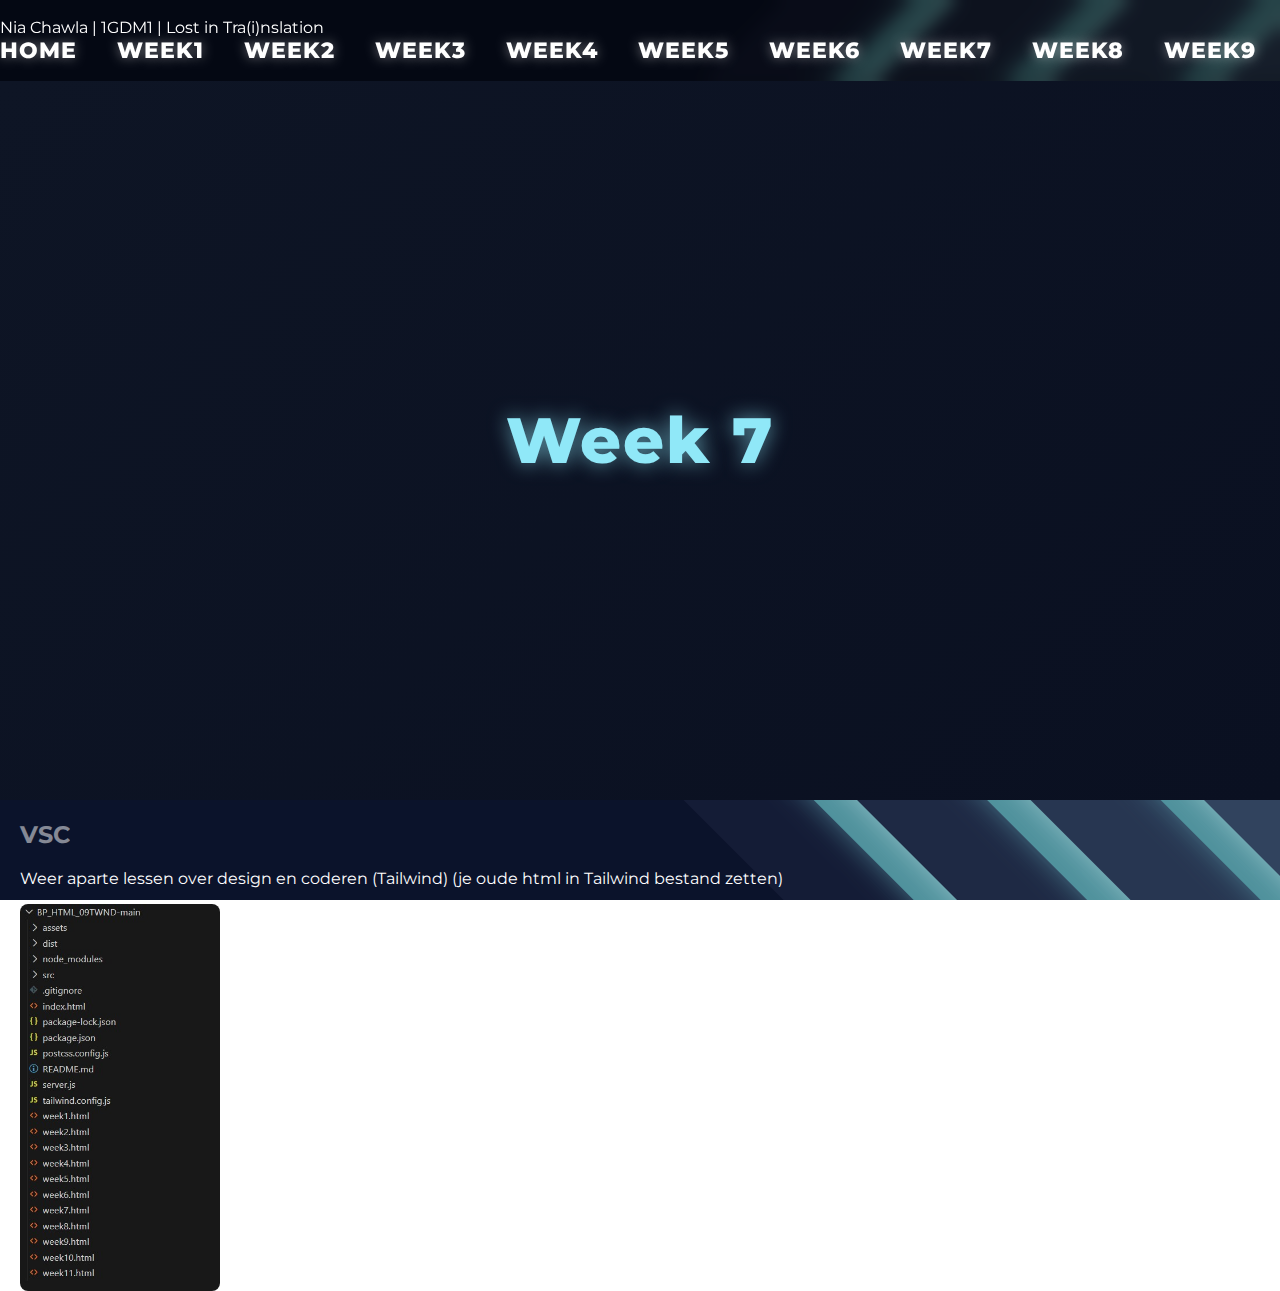
<file: week7.html>
<html lang="en">
<head>
    <meta charset="UTF-8">
    <meta name="viewport" content="width=device-width, initial-scale=1.0">
    <title>HTML & CSS</title>

    <!-- Link to your CSS file -->
    <link rel="stylesheet" href="assets/styles.css">
    <link rel="stylesheet" href="assets/flexboxes.css">
    <link rel="stylesheet" href="assets/nav.css">
    <link rel="stylesheet" href="assets/typography.css">
</head>
<body>
                  <!-- ⭐ NAVIGATION BAR -->
    <nav class="navbar">
            <div class="nav-title">Nia Chawla | 1GDM1 | Lost in Tra(i)nslation</div>
        <ul>
            <li><a href="index.html">Home</a></li>
            <li><a href="week1.html">Week1</a></li>
            <li><a href="week2.html">Week2</a></li>
            <li><a href="week3.html">Week3</a></li>
            <li><a href="week4.html">Week4</a></li>
            <li><a href="week5.html">Week5</a></li>
            <li><a href="week6.html">Week6</a></li>
            <li><a href="week7.html">Week7</a></li>
            <li><a href="week8.html">Week8</a></li>
            <li><a href="week9.html">week9</a></li>
            <li><a href="week10.html">week10</a></li>
            <li><a href="week11.html">week11</a></li>
        </ul>
    </nav>

    <!-- ⭐ HERO SECTION -->
    <section class="hero">
        <h1>Week 7</h1>
    </section>

    <!-- ⭐ CONTENT -->
    <div class="container">
        <h2>VSC</h2>
        <p>⁠Weer aparte lessen over design en coderen (Tailwind) (je oude html in Tailwind bestand zetten)</p>

        <div class="screens-row">
            <img src="assets/screenshot7.jpg" class="thumb"
                 data-text="Mijn document zit nu in mijn tailwind bestand. Alles dat ik verander, verander ik dus hier. Het ziet er nu veel beter en voller uit dan zoals in het begin">
        </div>
    </div>

    <!-- ⭐ MODAL -->
    <div id="imgModal" class="modal">
        <span class="close" onclick="closeModal()">&times;</span>
        <span class="arrow left" onclick="prevImage()">&#10094;</span>
        <span class="arrow right" onclick="nextImage()">&#10095;</span>

        <div class="modal-inner">
            <img class="modal-content" id="modalImage">
            <div class="modal-text" id="modalText"></div>
        </div>
    </div>

    <script>
        const images = Array.from(document.querySelectorAll('.thumb'));
        let currentIndex = 0;

        images.forEach((img, index) => {
            img.addEventListener("click", () => {
                currentIndex = index;
                openModal(img.src, img.dataset.text);
            });
        });

        function openModal(src, text) {
            document.getElementById("modalImage").src = src;
            document.getElementById("modalText").textContent = text;
            document.getElementById("imgModal").style.display = "flex";
        }

        function closeModal() {
            document.getElementById("imgModal").style.display = "none";
        }

        function nextImage() {
            currentIndex = (currentIndex + 1) % images.length;
            const img = images[currentIndex];
            openModal(img.src, img.dataset.text);
        }

        function prevImage() {
            currentIndex = (currentIndex - 1 + images.length) % images.length;
            const img = images[currentIndex];
            openModal(img.src, img.dataset.text);
        }

        document.getElementById("imgModal").addEventListener("click", (e) => {
            if (e.target.id === "imgModal") closeModal();
        });
    </script>

</body>
</html>
</file>
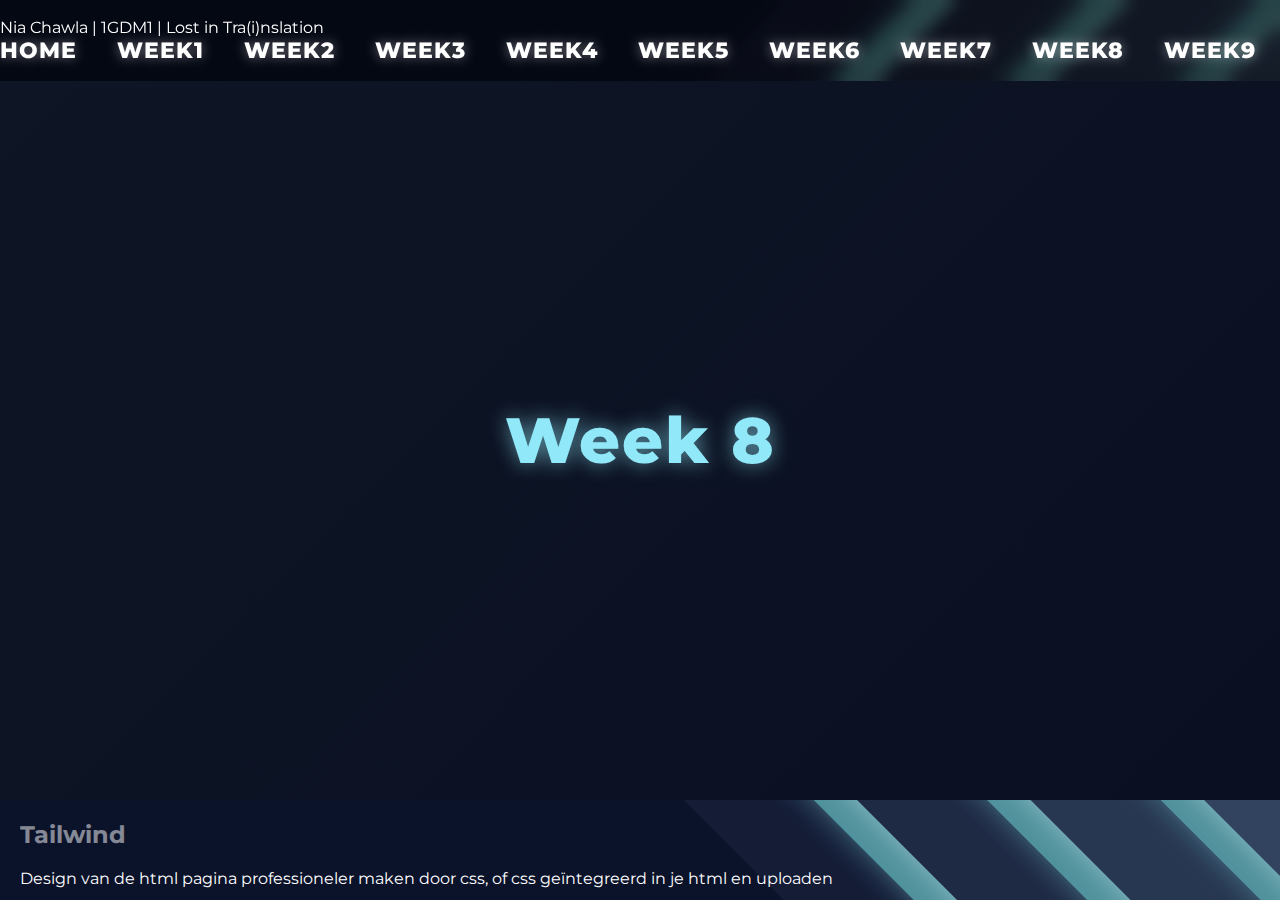
<file: week8.html>
<html lang="en">
<head>
    <meta charset="UTF-8">
    <meta name="viewport" content="width=device-width, initial-scale=1.0">
    <title>HTML & CSS</title>

    <!-- Link to your CSS file -->
    <link rel="stylesheet" href="assets/styles.css">
    <link rel="stylesheet" href="assets/flexboxes.css">
    <link rel="stylesheet" href="assets/nav.css">
    <link rel="stylesheet" href="assets/typography.css">
</head>
<body>
     <!-- ⭐ NAVIGATION BAR -->
    <nav class="navbar">
            <div class="nav-title">Nia Chawla | 1GDM1 | Lost in Tra(i)nslation</div>
        <ul>
            <li><a href="index.html">Home</a></li>
            <li><a href="week1.html">Week1</a></li>
            <li><a href="week2.html">Week2</a></li>
            <li><a href="week3.html">Week3</a></li>
            <li><a href="week4.html">Week4</a></li>
            <li><a href="week5.html">Week5</a></li>
            <li><a href="week6.html">Week6</a></li>
            <li><a href="week7.html">Week7</a></li>
            <li><a href="week8.html">Week8</a></li>
            <li><a href="week9.html">week9</a></li>
            <li><a href="week10.html">week10</a></li>
            <li><a href="week11.html">week11</a></li>
        </ul>
    </nav>

    <!-- ⭐ HERO SECTION -->
    <section class="hero">
        <h1>Week 8</h1>
    </section>

    <!-- ⭐ CONTENT -->
    <div class="container">
        <h2>Tailwind</h2>
        <p>Design van de html pagina professioneler maken door css, of css geïntegreerd in je html en uploaden</p>

        <div class="two-columns">
            <div class="column"></div>
            <div class="column"></div>
        </div>
    </div>

</body>

</html>
</file>
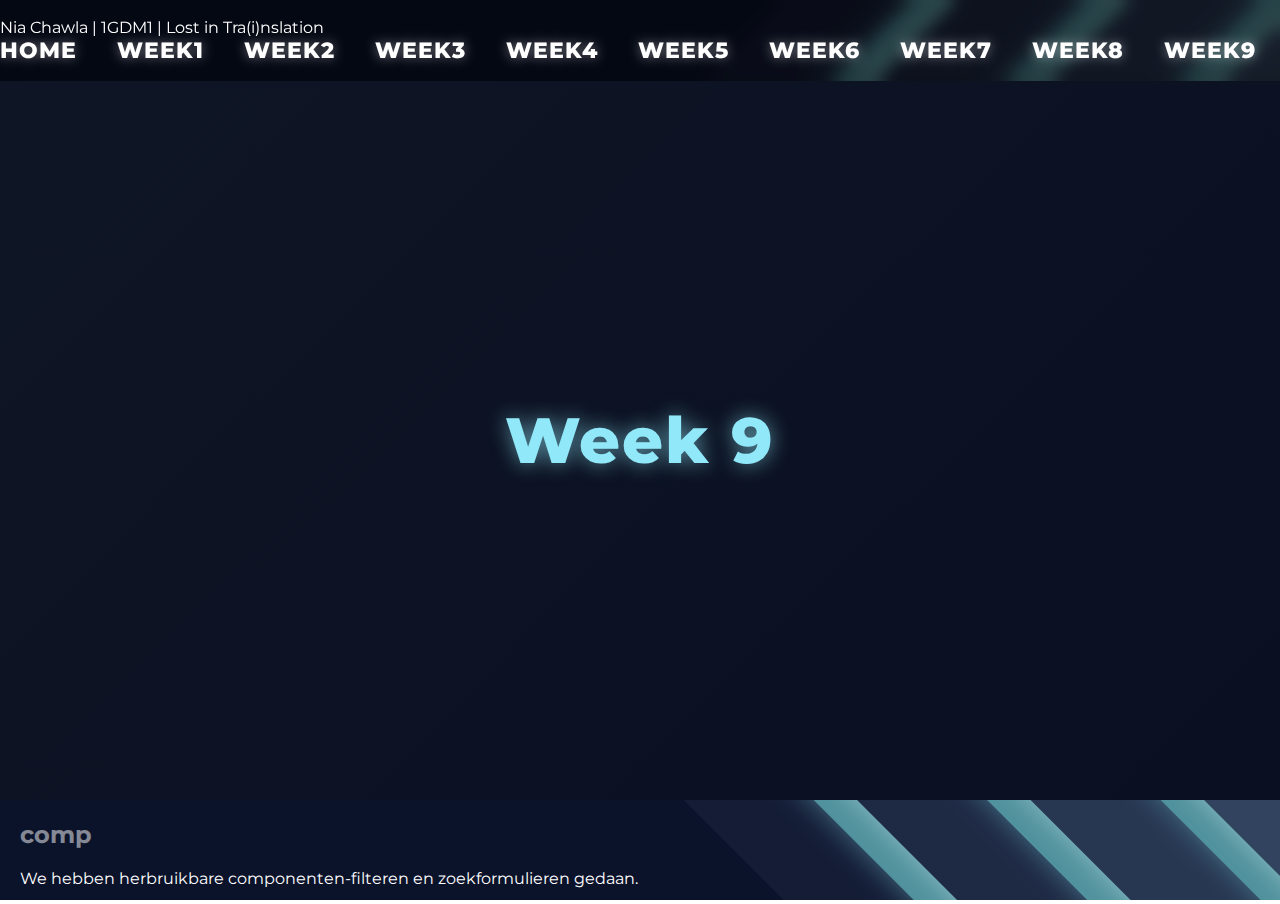
<file: week9.html>
<html lang="en">
<head>
    <meta charset="UTF-8">
    <meta name="viewport" content="width=device-width, initial-scale=1.0">
    <title>HTML & CSS</title>

    <!-- Link to your CSS file -->
    <link rel="stylesheet" href="assets/styles.css">
    <link rel="stylesheet" href="assets/flexboxes.css">
    <link rel="stylesheet" href="assets/nav.css">
    <link rel="stylesheet" href="assets/typography.css">
</head>
<body>
              <!-- ⭐ NAVIGATION BAR -->
    <nav class="navbar">
            <div class="nav-title">Nia Chawla | 1GDM1 | Lost in Tra(i)nslation</div>
        <ul>
            <li><a href="index.html">Home</a></li>
            <li><a href="week1.html">Week1</a></li>
            <li><a href="week2.html">Week2</a></li>
            <li><a href="week3.html">Week3</a></li>
            <li><a href="week4.html">Week4</a></li>
            <li><a href="week5.html">Week5</a></li>
            <li><a href="week6.html">Week6</a></li>
            <li><a href="week7.html">Week7</a></li>
            <li><a href="week8.html">Week8</a></li>
            <li><a href="week9.html">week9</a></li>
            <li><a href="week10.html">week10</a></li>
            <li><a href="week11.html">week11</a></li>
                </ul>
    </nav>

    <!-- ⭐ HERO SECTION -->
    <section class="hero">
        <h1>Week 9</h1>
    </section>

    <!-- ⭐ CONTENT -->
    <div class="container">
        <h2>comp</h2>
        <p>We hebben herbruikbare componenten-filteren en zoekformulieren gedaan.</p>

        <div class="two-columns">
            <div class="column"></div>
            <div class="column"></div>
        </div>
    </div>

</body>

</html>
</file>
<file: assets/styles.css>
/* ---------------------- */
/*      GOOGLE FONTS      */
/* ---------------------- */
@import url('https://fonts.googleapis.com/css2?family=Montserrat:wght@300;400;500;600;700&family=Roboto:wght@300;400;500;700&display=swap');


/* ---------------------- */
/*         BODY           */
/* ---------------------- */
body {
    background-image: url("background.jpg");
    background-size: auto;
    background-repeat: repeat;
    background-position: center;
    background-attachment: fixed;
    font-family: "Montserrat", sans-serif;
    color: white;
    margin: 0;
}


/* ---------------------- */
/*     MAIN CONTAINER     */
/* ---------------------- */
.container {
    max-width: 65vw;
    margin-left: 20px;
    margin-right: auto;
}

.title {
    font-size: 1em;
    font-weight: bold;
    margin-top: 2em;
    text-transform: capitalize;
}


/* ---------------------- */
/*      THUMBNAILS        */
/* ---------------------- */
.screens-row {
    display: flex;
    gap: 20px;
}

.thumb {
    width: 200px;
    border-radius: 8px;
    cursor: pointer;
    transition: transform 0.2s, box-shadow 0.2s;
}

.thumb:hover {
    transform: scale(1.05);
    box-shadow: 0 4px 12px rgba(0,0,0,0.2);
}


/* ---------------------- */
/*         MODAL          */
/* ---------------------- */
.modal {
    display: none;
    position: fixed;
    inset: 0;
    background: rgba(0, 0, 0, 0.85);
    z-index: 9999;
    justify-content: center;
    align-items: center;
}

.modal-inner {
    display: flex;
    gap: 25px;
    align-items: center;
    max-width: 90%;
    background: rgba(0, 0, 0, 0.6);
    backdrop-filter: blur(6px);
    padding: 25px;
    border-radius: 12px;
}

.modal-image {
    max-width: 60%;
    max-height: 80vh;
    border-radius: 10px;
}

.modal-text {
    max-width: 30%;
    font-size: 18px;
    line-height: 1.4;
    color: white;
}




/* ---------------------- */
/*   NAVIGATION ARROWS    */
/* ---------------------- */
.arrow {
    color: white;
    font-size: 60px;
    cursor: pointer;
    user-select: none;
    position: absolute;
    top: 50%;
    transform: translateY(-50%);
    padding: 0 15px;
    transition: 0.2s;
}

.arrow:hover {
    transform: translateY(-50%) scale(1.2);
}

.arrow.left {
    left: 5px;
}

.arrow.right {
    right: 5px;
}


/* ---------------------- */
/*      HERO SECTION      */
/* ---------------------- */
.hero {
    height: 80vh;
    display: flex;
    justify-content: center;
    align-items: center;
    background: linear-gradient(135deg, #0e1525, #0a1021);
    margin-top: 80px; 
    text-align: center;
    color: #ffffff;
}

.hero h1 {
    font-size: 4rem;
    font-weight: 800;
    letter-spacing: 2px;
    color: #90e8f8;
    text-shadow: 0 0 20px rgba(144, 232, 248, 0.6);
}


/* ---------------------- */
/*    CONTENT SECTION     */
/* ---------------------- */
.content {
    padding: 60px;
    background-color: #0d1527;
    color: #e5e5e5;
}
/* —————  Modal afbeelding kleiner maken ————— */

.modal img {
    max-width: 80%;      /* afbeelding wordt kleiner */
    max-height: 70vh;    /* nooit hoger dan het scherm */
    object-fit: contain; /* verhoudingen blijven goed */
    margin: auto;
    display: block;
}

.modal-content {
    display: flex;
    justify-content: center;
    align-items: center;
    padding: 20px;
}
/* OPDRACHT KNOP */
.opdracht-btn {
    margin-top: 20px;
    padding: 14px 32px;
    font-size: 18px;
    border-radius: 30px;
    border: none;
    cursor: pointer;
    background: #7fe3f3;
    color: #0a1021;
    font-weight: 600;
    transition: 0.2s;
}

.opdracht-btn:hover {
    transform: scale(1.05);
}

/* MODAL TEKST ZONDER AFBEELDING */
.modal-text.wide {
    max-width: 600px;
    font-size: 18px;
    line-height: 1.6;
    color: white;
}

/* ZEKER ZICHTBAAR KRUISJE */
.close {
    position: absolute;
    top: 40px;
    right: 30px;
    color: white;
    font-size: 40px;
    cursor: pointer;
    font-weight: bold;
    z-index: 10000;
}

#cookie-overlay {
  position: fixed;
  top: 0;
  left: 0;
  width: 100%;
  height: 100%;
  background: rgba(0, 0, 0, 0.4);
  display: none;                /* ⭐ CRUCIAAL */
  align-items: center;
  justify-content: center;
  z-index: 9999;
}


#cookie-modal {
  background: #ffffff;
  width: 90%;
  max-width: 520px;
  padding: 24px 28px;
  border-radius: 6px;
  box-shadow: 0 10px 30px rgba(0, 0, 0, 0.2);
  font-family: Arial, sans-serif;
}

#cookie-modal h2 {
  margin-top: 0;
  font-size: 22px;
}

#cookie-modal p {
  font-size: 14px;
  color: #333;
  line-height: 1.5;
}

.cookie-buttons {
  display: flex;
  justify-content: flex-end;
  gap: 12px;
  margin-top: 24px;
}

.cookie-buttons button {
  padding: 10px 16px;
  font-size: 14px;
  border-radius: 4px;
  cursor: pointer;
}

.cookie-buttons .secondary {
  background: #f1f1f1;
  border: 1px solid #ccc;
}

.cookie-buttons .primary {
  background: #1a73e8;
  border: none;
  color: white;
}
</file>
<file: assets/flexboxes.css>
.two-columns {
    display: flex;
    gap: 20px; /* spacing between columns */
}

.column {
    flex: 1; /* each column takes equal space */
}
</file>
<file: assets/nav.css>
/* ---------------------- */
/*     NAVIGATION BAR     */
/* ---------------------- */

.navbar {
    width: 100%;
    position: fixed;
    top: 0;
    left: 0;
    z-index: 10000;
    background: rgba(0, 0, 0, 0.55);
    backdrop-filter: blur(8px);
    padding: 18px 0;
}

/* UL stijl */
.navbar ul {
    display: flex;
    justify-content: flex-start;
    align-items: center;
    gap: 40px;                    /* afstand tussen links */
    list-style: none;
    margin: 0;
    padding: 0;
}

/* links */
.navbar ul li a {
    color: white;
    text-decoration: none;

    font-family: "Montserrat", sans-serif;
    font-size: 1.35rem;
    font-weight: 800;
    text-transform: uppercase;

    letter-spacing: 1px;
    transition: 0.25s ease;

    text-shadow: 0 0 12px rgba(255, 255, 255, 0.45);
}

.navbar ul li a:hover {
    transform: scale(1.15);
    color: #90e8f8;
    text-shadow: 0 0 20px rgba(144, 232, 248, 0.9);
}
</file>
<file: assets/typography.css>
p{
    margin-top: .5em;
}
h1{ 
    font-size: 3em;
    font-weight: extrabold;
}
h2{ 
    font-size: 1.5em;
    font-weight: bold;
    opacity: .5; 
}
</file>
